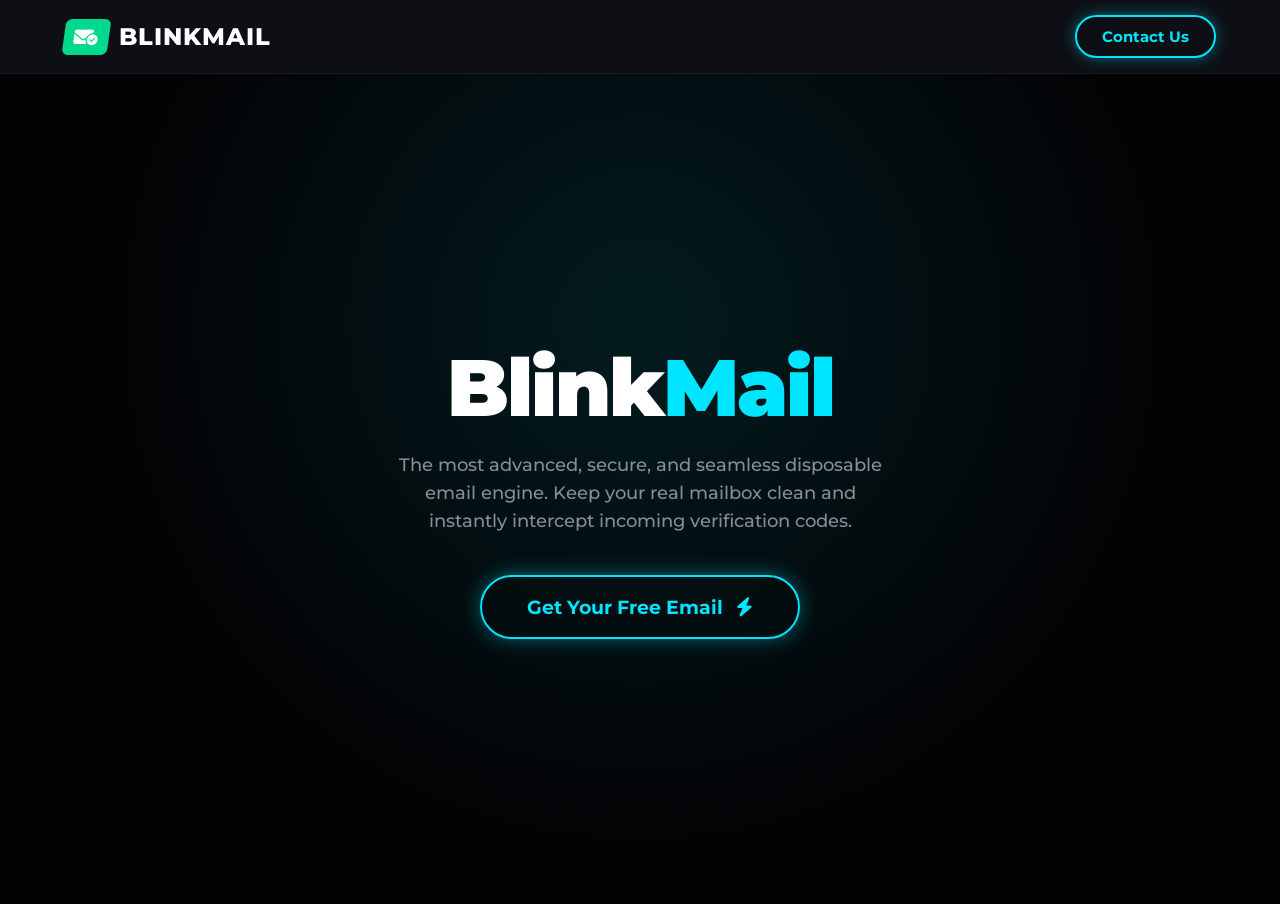
<file: static/index.html>
<!DOCTYPE html>
<html lang="en">
<head>
    <meta charset="UTF-8">
    <meta name="viewport" content="width=device-width, initial-scale=1.0, maximum-scale=1.0, user-scalable=no">
    <title>BlinkMail | Advanced Temp Email</title>
    <link rel="stylesheet" href="https://cdnjs.cloudflare.com/ajax/libs/font-awesome/6.4.0/css/all.min.css">
    <link rel="stylesheet" href="/static/style.css">
</head>
<body>
    
    <div class="top-navbar">
        <div class="brand-logo" onclick="window.location.href='/'" style="cursor: pointer;" title="Go to Home">
            <span class="brand-icon"><i class="fa-solid fa-envelope-circle-check"></i></span>
            BLINKMAIL
        </div>
        <a href="https://t.me/Snehasiskhan" target="_blank" class="contact-btn">Contact Us</a>
    </div>

    <div class="home-wrapper">
        <div class="home-hero">
            <h1>Blink<span>Mail</span></h1>
            <p>The most advanced, secure, and seamless disposable email engine. Keep your real mailbox clean and instantly intercept incoming verification codes.</p>
            <button id="generateBtn" class="btn-premium" onclick="generateAndRedirect()">Get Your Free Email <i class="fa-solid fa-bolt" style="margin-left: 8px;"></i></button>
        </div>
    </div>
    
    <script src="/static/script.js"></script>
</body>
</html>
</file>
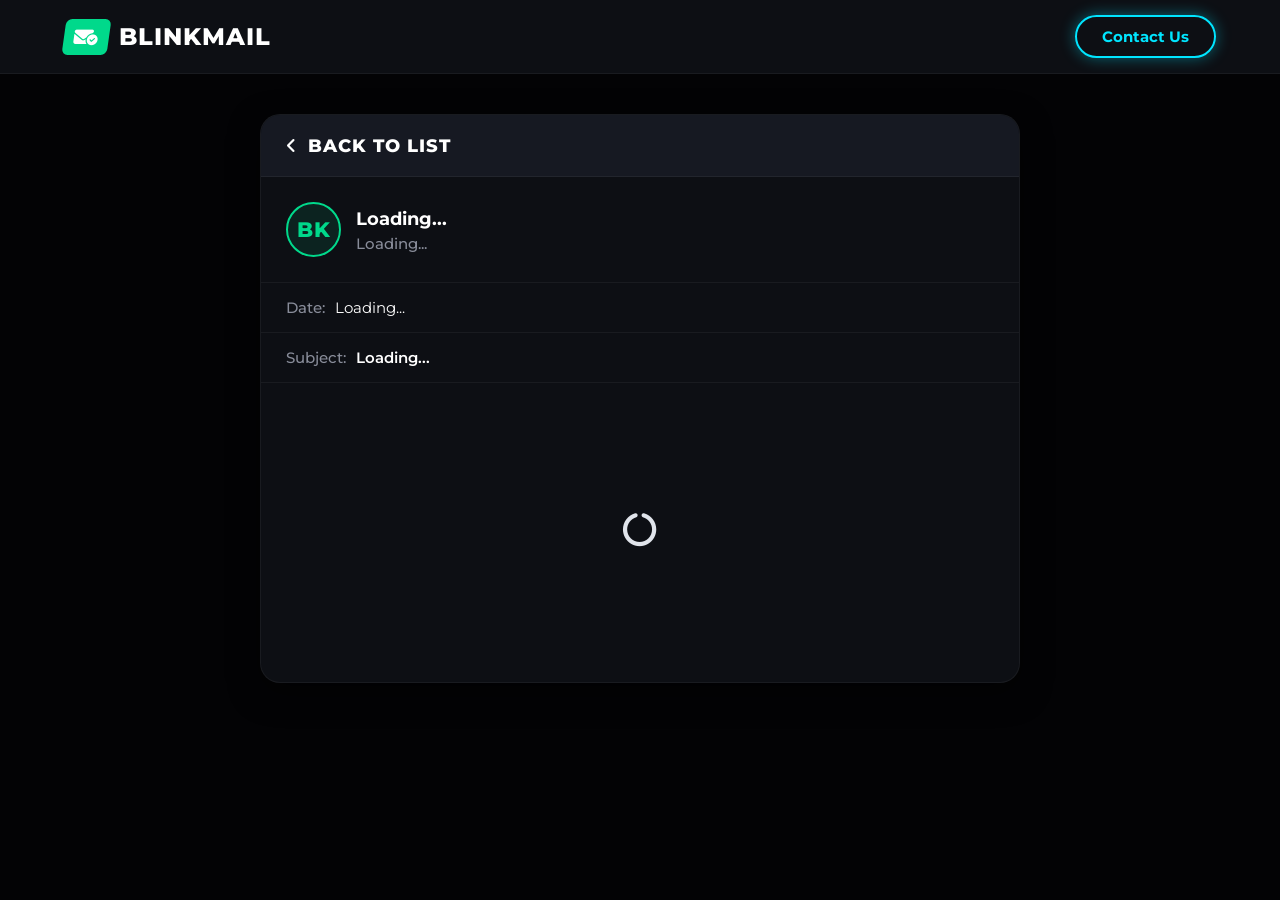
<file: static/read.html>
<!DOCTYPE html>
<html lang="en">
<head>
    <meta charset="UTF-8">
    <meta name="viewport" content="width=device-width, initial-scale=1.0, maximum-scale=1.0, user-scalable=no">
    <title>Read Email | BlinkMail</title>
    <link rel="stylesheet" href="https://cdnjs.cloudflare.com/ajax/libs/font-awesome/6.4.0/css/all.min.css">
    <link rel="stylesheet" href="/static/style.css?v=ultramax">
</head>
<body>
    <div class="top-navbar">
        <div class="brand-logo" onclick="window.location.href='/'" style="cursor: pointer;" title="Go to Home">
            <span class="brand-icon"><i class="fa-solid fa-envelope-circle-check"></i></span>
            BLINKMAIL
        </div>
        <a href="https://t.me/Snehasiskhan" target="_blank" class="contact-btn">Contact Us</a>
    </div>

    <div class="inbox-wrapper">
        <div class="inbox-box">
            <a href="#" id="backBtn" class="btn-back-header"><i class="fa-solid fa-angle-left"></i> BACK TO LIST</a>
            
            <div class="inbox-body" style="min-height: auto;">
                
                <div class="read-header-top">
                    <div class="profile-avatar" id="readAvatar">BK</div>
                    <div class="read-sender-info">
                        <div class="read-name" id="readSenderName">Loading...</div>
                        <div class="read-email-address" id="readSenderEmail">Loading...</div>
                    </div>
                </div>

                <div class="read-info-row">
                    <span class="read-info-label">Date:</span> 
                    <span class="read-info-value" id="readDate" style="font-weight: 400;">Loading...</span>
                </div>

                <div class="read-info-row">
                    <span class="read-info-label">Subject:</span> 
                    <span class="read-info-value" id="readSubject">Loading...</span>
                </div>

                <div class="read-body" id="readBody">
                    <div style="text-align:center; padding: 40px;"><i class="fa-solid fa-circle-notch fa-spin fa-2x"></i></div>
                </div>

            </div>
        </div>
    </div>
    <script src="/static/script.js?v=ghostmode"></script>
</body>
</html>
</file>
<file: static/style.css>
@import url('https://fonts.googleapis.com/css2?family=Montserrat:wght@400;500;600;700;800;900&display=swap');

:root {
    --bg-base: #030305; --bg-panel: #0d0f14; --bg-glass: rgba(0, 243, 255, 0.03);
    --border-dim: #222532; --neon-blue: #00e5ff; --neon-glow: rgba(0, 229, 255, 0.4);
    --primary-green: #00d98b; --text-main: #ffffff; --text-muted: #888c99;
}

* { box-sizing: border-box; margin: 0; padding: 0; font-family: 'Montserrat', sans-serif; -webkit-tap-highlight-color: transparent; }
body { background-color: var(--bg-base); color: var(--text-main); overflow-x: hidden; width: 100%; }

@keyframes fadeIn { from { opacity: 0; transform: translateY(20px); } to { opacity: 1; transform: translateY(0); } }
@keyframes infiniteSpin { 0% { transform: rotate(0deg); } 100% { transform: rotate(360deg); } }
@keyframes textGlow { 0%, 100% { text-shadow: 0 0 10px var(--neon-glow); } 50% { text-shadow: 0 0 30px var(--neon-blue); } }

/* HEADER */
.top-navbar { display: flex; justify-content: space-between; align-items: center; padding: 15px 5%; background: var(--bg-panel); border-bottom: 1px solid rgba(255,255,255,0.05); }
.brand-logo { display: flex; align-items: center; gap: 10px; font-size: 1.5rem; font-weight: 800; letter-spacing: 1px; color: #fff; text-transform: uppercase; transition: 0.2s; }
.brand-logo:hover { transform: scale(1.02); }
.brand-icon { background: var(--primary-green); color: #fff; padding: 6px 10px; border-radius: 6px; transform: skew(-8deg); font-size: 1.2rem; }
.contact-btn { background: transparent; color: var(--neon-blue); border: 2px solid var(--neon-blue); padding: 10px 25px; border-radius: 30px; font-weight: 700; text-decoration: none; transition: 0.3s; box-shadow: 0 0 15px var(--neon-glow); font-size: 0.95rem; }
.contact-btn:hover { background: var(--neon-blue); color: #000; box-shadow: 0 0 30px var(--neon-blue); transform: scale(1.05); }

/* HOME PAGE */
.home-wrapper { min-height: calc(100vh - 70px); display: flex; flex-direction: column; align-items: center; justify-content: center; text-align: center; padding: 20px; background: radial-gradient(circle at 50% 30%, rgba(0, 243, 255, 0.1) 0%, var(--bg-base) 60%); }
.home-hero { animation: fadeIn 1s ease-out; z-index: 2; }
.home-hero h1 { font-size: 5rem; font-weight: 900; letter-spacing: -2px; margin-bottom: 15px; animation: textGlow 3s infinite; }
.home-hero h1 span { color: var(--neon-blue); }
.home-hero p { color: var(--text-muted); font-size: 1.1rem; font-weight: 500; max-width: 500px; margin: 0 auto 40px auto; line-height: 1.6; }
.btn-premium { background: transparent; color: var(--neon-blue); border: 2px solid var(--neon-blue); padding: 18px 45px; font-size: 1.2rem; font-weight: 700; border-radius: 50px; cursor: pointer; transition: 0.3s; box-shadow: 0 0 20px var(--neon-glow); }
.btn-premium:hover { background: var(--neon-blue); color: #000; box-shadow: 0 0 40px var(--neon-blue); transform: scale(1.05); }

/* INBOX WIDGETS */
.inbox-wrapper { width: 100%; max-width: 800px; margin: 40px auto; padding: 0 20px; animation: fadeIn 0.6s ease-out; }
.email-widget { background: var(--bg-panel); border: 1px solid rgba(255, 255, 255, 0.03); border-radius: 16px; padding: 30px; max-width: 600px; margin: 0 auto 30px auto; text-align: center; box-shadow: 0 10px 30px rgba(0,0,0,0.5); }
.widget-title { font-size: 1.2rem; font-weight: 600; margin-bottom: 20px; color: var(--text-main); }
.input-wrapper { background: var(--bg-base); border-radius: 14px; padding: 18px; margin-bottom: 25px; border: 1px solid rgba(255,255,255,0.02); }
.email-input { background: transparent; border: none; color: var(--text-main); width: 100%; text-align: center; font-size: 1.2rem; font-weight: 700; outline: none; letter-spacing: 0.5px;}
.widget-buttons { display: grid; grid-template-columns: 1fr 1fr; gap: 15px; max-width: 400px; margin: 0 auto; }
.btn-qr { background: transparent; color: #fff; border: 1px solid rgba(0, 229, 255, 0.3); padding: 16px 20px; border-radius: 14px; font-size: 1.1rem; font-weight: 700; cursor: pointer; display: flex; align-items: center; justify-content: center; gap: 8px; transition: 0.2s; }
.btn-qr:hover { background: rgba(0, 229, 255, 0.05); border-color: var(--neon-blue); }
.btn-copy { background: var(--neon-blue); color: #000; border: none; padding: 16px 20px; border-radius: 14px; font-size: 1.1rem; font-weight: 700; cursor: pointer; display: flex; align-items: center; justify-content: center; gap: 8px; transition: 0.2s; }
.btn-copy:hover { transform: translateY(-2px); box-shadow: 0 5px 20px var(--neon-glow); }
.widget-subtext { text-align: center; color: var(--text-muted); font-size: 0.9rem; font-weight: 500; max-width: 550px; margin: 0 auto 40px auto; line-height: 1.6; }

/* ACTION GRID */
.action-grid { display: grid; grid-template-columns: repeat(2, 1fr); gap: 15px; margin-bottom: 30px; max-width: 500px; margin-left: auto; margin-right: auto; }
.action-btn { background: var(--bg-panel); border: 1px solid var(--border-dim); color: var(--text-muted); padding: 20px 10px; border-radius: 16px; font-size: 1.1rem; font-weight: 600; cursor: pointer; display: flex; flex-direction: column; align-items: center; gap: 8px; transition: all 0.3s ease; }
.action-btn i { font-size: 1.6rem; color: var(--text-muted); transition: 0.3s; }
.action-btn:hover, .action-btn:active { background: var(--bg-glass); color: var(--neon-blue); border-color: var(--neon-blue); box-shadow: 0 0 25px var(--neon-glow); transform: translateY(-3px); }
.action-btn:hover i, .action-btn:active i { color: var(--neon-blue); }

/* 🪄 THE FIX: INBOX TABLE (Block display forces top alignment) */
.inbox-box { background: var(--bg-panel); border-radius: 20px; overflow: hidden; border: 1px solid rgba(255,255,255,0.05); box-shadow: 0 10px 30px rgba(0,0,0,0.5); }
.inbox-title { background: #161922; padding: 18px 20px; font-weight: 800; font-size: 0.95rem; letter-spacing: 1px; display: flex; justify-content: space-between; align-items: center;}
.email-badge { background: rgba(255,255,255,0.05); padding: 5px 12px; border-radius: 20px; font-size: 0.85rem; color: var(--text-muted); font-weight: 600; }
.inbox-body { display: block; min-height: 250px; } /* Physically impossible to center vertically now */

.empty-state { padding: 60px 20px; text-align: center; color: var(--text-muted); }
.spin-container { position: relative; width: 70px; height: 70px; margin: 0 auto 20px auto; display: flex; align-items: center; justify-content: center; }
.spin-container i.fa-envelope { font-size: 2rem; color: #3a3f55; position: absolute; z-index: 2; }
.spin-ring { position: absolute; top: 0; left: 0; width: 100%; height: 100%; border: 3px solid transparent; border-top: 3px solid var(--text-muted); border-right: 3px solid var(--text-muted); border-radius: 50%; animation: infiniteSpin 1.5s linear infinite; opacity: 0.5; z-index: 1; }
.empty-state h3 { color: var(--text-main); font-size: 1.3rem; margin-bottom: 5px; font-weight: 700; }
.empty-state p { font-size: 0.95rem; font-weight: 500;}

/* INCOMING MESSAGES */
.message-row { padding: 20px; border-bottom: 1px solid rgba(255,255,255,0.05); display: flex; justify-content: space-between; align-items: center; cursor: pointer; transition: 0.2s; background: var(--bg-panel); }
.message-row:hover { background: var(--bg-glass); border-left: 3px solid var(--neon-blue); }
.msg-left { display: flex; gap: 15px; align-items: flex-start; }
.msg-dot { width: 10px; height: 10px; background: var(--primary-green); border-radius: 50%; margin-top: 6px; box-shadow: 0 0 10px rgba(0,217,139,0.5); }
.msg-content { display: flex; flex-direction: column; gap: 4px; text-align: left; }
.msg-sender { font-weight: 700; color: var(--text-main); font-size: 1rem; }
.msg-email { color: var(--text-muted); font-size: 0.85rem; font-weight: 500;}
.msg-subject { color: var(--text-main); font-size: 0.95rem; font-weight: 500; margin-top: 4px; }
.msg-arrow { color: var(--text-muted); font-size: 1.2rem; }

/* 🪄 THE PREMIUM READ PAGE STYLING (Matches Screenshot 3) */
.btn-back-header { 
    display: flex; align-items: center; gap: 10px; color: var(--text-main); 
    text-decoration: none; font-weight: 800; font-size: 1.1rem; transition: 0.2s; 
    padding: 20px 25px; background: #161922; border-bottom: 1px solid rgba(255,255,255,0.05); 
    letter-spacing: 1px; text-transform: uppercase;
}
.btn-back-header:hover { color: var(--neon-blue); }

.read-header-top { display: flex; align-items: center; gap: 15px; padding: 25px; }
.profile-avatar { 
    width: 55px; height: 55px; border-radius: 50%; border: 2px solid var(--primary-green); 
    display: flex; align-items: center; justify-content: center; font-size: 1.3rem; 
    font-weight: 800; color: var(--primary-green); background: rgba(0, 217, 139, 0.1); 
    letter-spacing: 1px;
}
.read-sender-info { display: flex; flex-direction: column; gap: 4px; }
.read-name { font-size: 1.15rem; font-weight: 700; color: var(--text-main); }
.read-email-address { font-size: 0.95rem; color: var(--text-muted); font-weight: 500; }

.read-info-row { 
    padding: 15px 25px; border-top: 1px solid rgba(255,255,255,0.05); 
    font-size: 0.95rem; color: var(--text-muted); display: flex; align-items: center; gap: 10px; 
}
.read-info-label { color: var(--text-muted); font-weight: 500; }
.read-info-value { color: var(--text-main); font-weight: 600; }

.read-body { 
    padding: 30px 25px; font-size: 1.05rem; color: #e0e4eb; line-height: 1.8; 
    white-space: pre-wrap; word-break: break-word; min-height: 200px; 
    border-top: 1px solid rgba(255,255,255,0.05); 
}

/* QR CODE MODAL */
.qr-modal { display: none; position: fixed; z-index: 1000; left: 0; top: 0; width: 100%; height: 100%; background-color: rgba(3, 3, 5, 0.8); backdrop-filter: blur(8px); justify-content: center; align-items: center; opacity: 0; transition: opacity 0.3s ease; padding: 20px; }
.qr-modal.show { display: flex; opacity: 1; }
.qr-content { background: var(--bg-panel); border: 2px solid var(--neon-blue); border-radius: 20px; padding: 40px; text-align: center; position: relative; box-shadow: 0 0 40px var(--neon-glow); transform: scale(0.7); transition: transform 0.3s cubic-bezier(0.175, 0.885, 0.32, 1.275); }
.qr-modal.show .qr-content { transform: scale(1); }
.close-qr { position: absolute; top: 15px; right: 20px; color: var(--text-muted); font-size: 2rem; cursor: pointer; transition: 0.2s; }
.close-qr:hover { color: var(--neon-blue); transform: rotate(90deg); }
.qr-image-wrapper { background: #fff; padding: 15px; border-radius: 10px; margin: 20px auto; display: inline-block; box-shadow: 0 10px 20px rgba(0,0,0,0.5); }
.qr-content h3 { color: var(--text-main); font-size: 1.5rem; }
.qr-content p { color: var(--text-muted); font-size: 0.9rem; margin-top: 10px; }

/* SEO ARTICLE */
.seo-article { max-width: 800px; margin: 60px auto; text-align: center; padding: 0 20px 50px 20px; }
.seo-article h2 { font-size: 1.8rem; font-weight: 800; margin-bottom: 20px; color: var(--text-main); }
.seo-article p { color: var(--text-muted); font-size: 1rem; font-weight: 500; line-height: 1.7; }

@media (max-width: 600px) { .home-hero h1 { font-size: 3.5rem; } .action-grid { grid-template-columns: repeat(2, 1fr); } }

/* 🪄 SELF-DESTRUCT TIMER & EXPIRED MODAL */
.timer-badge { 
    display: inline-flex; align-items: center; justify-content: center; gap: 8px; 
    font-size: 1.1rem; font-weight: 800; color: #ff0055; background: rgba(255, 0, 85, 0.05); 
    border: 1px solid rgba(255, 0, 85, 0.3); padding: 10px 20px; border-radius: 30px; 
    margin-bottom: 25px; box-shadow: 0 0 15px rgba(255, 0, 85, 0.2); letter-spacing: 2px;
}
.timer-badge i { animation: textGlow 2s infinite alternate; }

.expired-content {
    background: var(--bg-panel); border: 2px solid #ff0055;
    border-radius: 20px; padding: 40px; text-align: center; position: relative;
    box-shadow: 0 0 50px rgba(255, 0, 85, 0.3);
    transform: scale(0.7); transition: transform 0.4s cubic-bezier(0.175, 0.885, 0.32, 1.275);
    width: 100%; max-width: 400px;
}
.qr-modal.show .expired-content { transform: scale(1); }
.expired-icon { font-size: 3.5rem; color: #ff0055; margin-bottom: 20px; filter: drop-shadow(0 0 15px #ff0055); }

.btn-danger {
    background: transparent; color: #ff0055; border: 2px solid #ff0055;
    padding: 18px 30px; font-size: 1.1rem; font-weight: 700; border-radius: 50px;
    cursor: pointer; transition: 0.3s; box-shadow: 0 0 20px rgba(255, 0, 85, 0.2); 
    width: 100%; margin-top: 10px; display: flex; align-items: center; justify-content: center; gap: 10px;
}
.btn-danger:hover { background: #ff0055; color: #fff; box-shadow: 0 0 40px #ff0055; transform: scale(1.05); }
</file>
